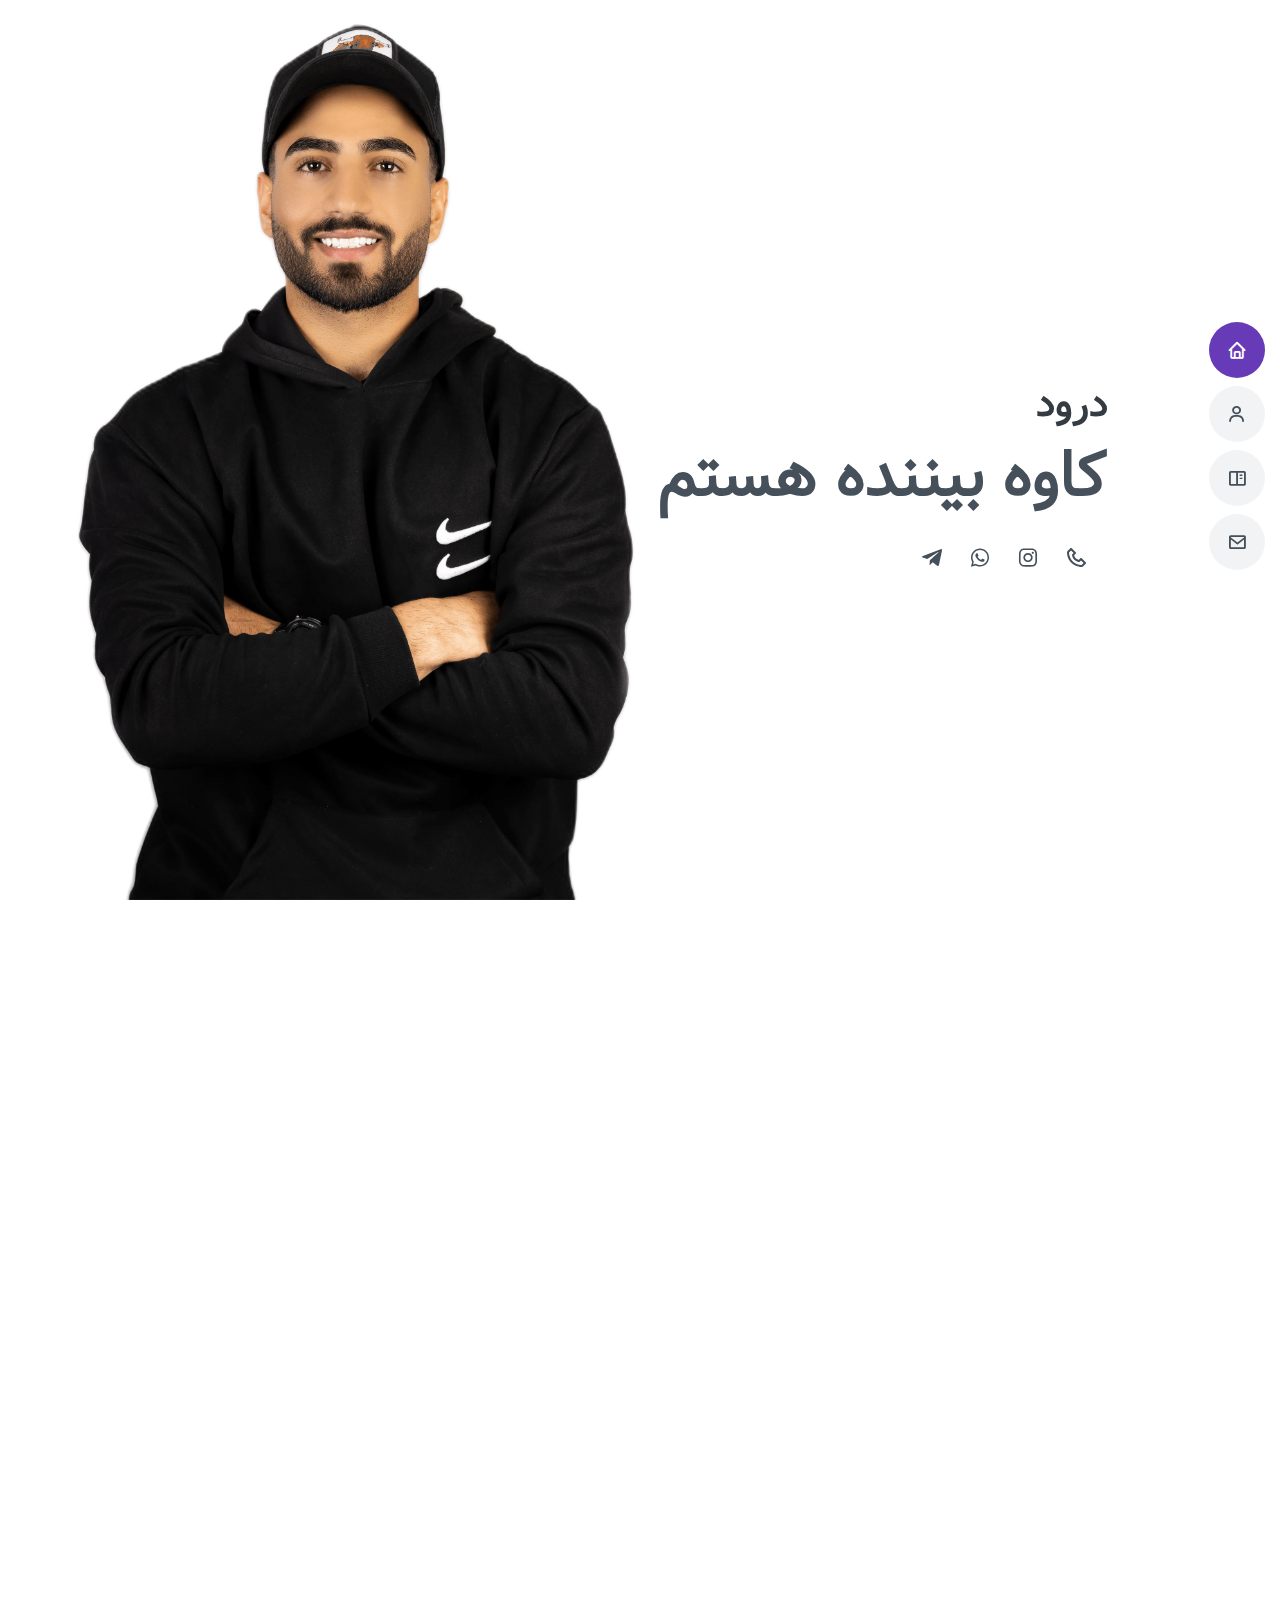
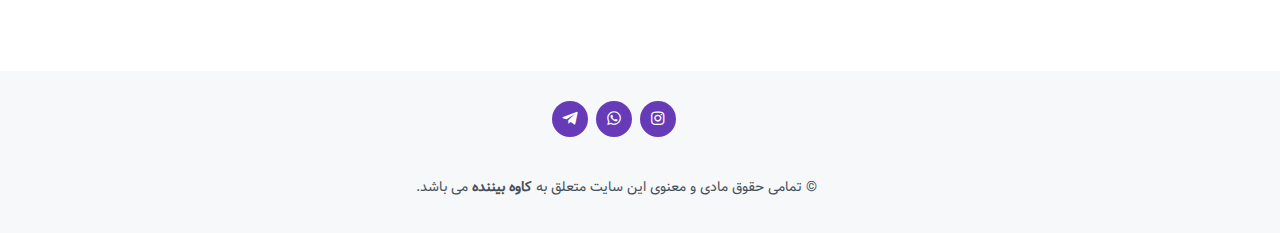
<file: index.html>
<!DOCTYPE html>
<html lang="fa" dir="rtl">

<head>
  <meta content="text/html; charset=utf-8" http-equiv="Content-Type" />
  <meta content="width=device-width, initial-scale=1.0" name="viewport">
  <meta content="IE=edge,chrome=1" http-equiv="X-UA-Compatible" />
  <meta name="apple-mobile-web-app-capable" content="yes" />

  <title>کاوه بیننده سایت شخصی</title>
  <meta name="description" content="سایت شخصی کاوه بیننده" />
  <meta name="keywords" content="کاوه,kaveh,binandeh" />
  <meta name="news_keywords" content="kaveh,binandeh,کاوه،بیننده" />
  <meta name="robots" content="index,follow" />
  <link rel="canonical" href="https://www.kavehbinandeh.ir" />
  <meta property="og:url" content="https://www.kavehbinandeh.ir" />
  <meta property="og:title" content="کاوه بیننده سایت شخصی" />
  <meta property="og:type" content="website" />
  <meta property="og:image" content="https://www.kavehbinandeh.ir/assets/img/mmm.png" />
  <meta property="og:site_name" content="کاوه بیننده" />
  <meta property="og:locale" content="fa" />
  <link rel="dns-prefetch" href="//www.kavehbinandeh.ir" />
  <link rel="dns-prefetch" href="//w.kavehbinandeh.ir" />
  <link rel="dns-prefetch" href="//www.w3.org" />
  <link rel="dns-prefetch" href="//www.googletagmanager.com" />
  <meta property="og:imagekavehbinandeh" content="https://www.kavehbinandeh.ir" />
  <meta name="msvalidate.01" content="B2616ADD44D6CE9BD176FF796E3D0261" />
  <meta name="google-site-verification" content="cI018bEkcDekL5Kyn3qM_lSj8zkBzKbfVLnFQs202uI" />
  <link rel="manifest" href="./manifest.json" />
  <!-- Favicons -->
  <link href="/assets/img/favicon.ico" rel="icon" />
  <link href="/assets/img/apple-touch-icon.png" rel="apple-touch-icon" />

  <!-- Vendor CSS Files -->
  <link href="/assets/vendor/aos/aos.css" rel="stylesheet" />
  <link href="/assets/vendor/bootstrap/css/bootstrap.rtl.min.css" rel="stylesheet" />
  <link href="/assets/vendor/bootstrap-icons/bootstrap-icons.css" rel="stylesheet" />
  <link href="/assets/vendor/boxicons/css/boxicons.min.css" rel="stylesheet" />
  <link href="/assets/vendor/glightbox/css/glightbox.min.css" rel="stylesheet" />
  <link href="/assets/vendor/swiper/swiper-bundle.min.css" rel="stylesheet" />

  <!-- Template Main CSS File -->
  <link href="/assets/css/style.css" rel="stylesheet" />
</head>

<body> <!-- ======= Mobile nav toggle button ======= --> <i class="bi bi-list mobile-nav-toggle d-lg-none"></i>
  <!-- ======= Header ======= -->
  <header id="header" class="d-flex flex-column justify-content-center">
    <nav id="navbar" class="navbar nav-menu ">
      <ul>
        <li> <a href="#hero" class="nav-link scrollto active"><i class="bx bx-home"></i> <span>خانه</span></a> </li>
        <li> <a href="#about" class="nav-link scrollto"><i class="bx bx-user"></i> <span>درباره من</span></a> </li>
        <li> <a href="#portfolio" class="nav-link scrollto"><i class="bx bx-book-content"></i> <span>تصاویر
              من</span></a> </li>
        <li> <a href="#contact" class="nav-link scrollto"><i class="bx bx-envelope"></i> <span>ارتباط با من</span></a>
        </li>
      </ul>
    </nav> <!-- .nav-menu -->
  </header> <!-- End Header --> <!-- ======= Hero Section ======= -->
  <section id="hero" class="d-flex flex-column justify-content-center">
    <div class="container mt-5 mt-sm-5 mohtava" data-aos="zoom-in" data-aos-delay="100">
      <h3>درود</h3>
      <h1>کاوه بیننده هستم</h1>
      <div class="social-links"> <a aria-label="call mohamad binandeh" href="tel:+0989160075812" class="instagram"><i
            class="bx bx-phone"></i></a> <a aria-label="instagram mohamad binandeh"
          href="https://www.instagram.com/mohamad__b.n.d/" class="instagram"><i class="bx bxl-instagram"></i></a> <a
          aria-label="whatsapp mohamad binandeh" href="https://api.whatsapp.com/send?phone=989160075812"
          class="instagram"><i class='bx bxl-whatsapp'></i></a> <a aria-label="telegram mohamad binandeh"
          href="https://t.me/Ahoramazda1999" class="instagram"><i class='bx bxl-telegram'></i></a> </div>
    </div>
  </section> <!-- End Hero -->
  <main id="main"> <!-- ======= About Section ======= -->
    <section id="about" class="about">
      <div class="container" data-aos="fade-up">
        <div class="section-title">
          <h2>درباره</h2>
          <p>درود کاوم این سایت فعلا سایت شخصی منه من با تمرکز بر لذت بردن از زندگی دارم زندگی میکنم.البته اگه
            بذارن🤷‍♂ جوری که برنامه ریختم به همین زودیا زندگیم یه بُر میخوره. البته اگه اینم بذارن در کل پسر خوبیم شعر
            و ورزش و پول رو هم خیلی دوس دارم🤍 در پایان با یه شعر از فردوسی تموم کنیم زِ گیتی دو کَس را سِپاس ، یکی حق
            شناسُ یکی حَد شناس </p>
        </div>
        <div class="row">
          <div class="col-lg-4">
            <div class="about-image"> <img src="/assets/img/nnn.webp" class="img-fluid" alt="kavehbinandeh" /> </div>
          </div>
          <div class="col-lg-8 pt-5 pt-lg-5 content" itemscope itemtype="https://www.kavehbinandeh.ir">
            <div class="row">
              <ul>
                <li> <i class="bi bi-chevron-right"></i> <strong>روز تولد : </strong>
                  <p class="persian-number" itemprop="birthday"> 14 اسفند 1378 </p>
                </li>
                <li> <i class="bi bi-chevron-right"></i> <strong>وبسایت : </strong> <span
                    itemprop="site">www.kavehbinandeh.ir</span> </li>
                <li> <i class="bi bi-chevron-right"></i> <strong>شماره تلفن : </strong> <span class="persian-number"
                    itemprop="tel"> 09160075812 </span> </li>
                <li> <i class="bi bi-chevron-right"></i> <strong>شهر : </strong> <span itemprop="adress">رامهرمز ،
                    خوزستان</span> </li>
                <li> <i class="bi bi-chevron-right"></i> <strong>سن : </strong> <span class="persian-number"
                    itemprop="age">23</span> </li>
                <li> <i class="bi bi-chevron-right"></i> <strong>ایمیل : </strong> <span
                    itemprop="email">mohamad.m.l.d.99@gmail.com</span> </li>
              </ul> <!-- </div> -->
            </div>
          </div>
        </div>
      </div>
    </section> <!-- End About Section --> <!-- ======= Portfolio Section ======= -->
    <section id="portfolio" class="portfolio section-bg">
      <div class="container" data-aos="fade-up">
        <div class="section-title">
          <h2>تصاویر من</h2>
        </div>
        <div class="row portfolio-container" data-aos="fade-up" data-aos-delay="200">
          <div class="col-lg-4 col-md-6 portfolio-item filter-web">
            <div class="portfolio-wrap"> <img src="/assets/img/portfolio/portfolio-2.jpg" class="img-fluid"
                alt="kavehbinandeh-tehran" /> </div>
          </div>
          <div class="col-lg-4 col-md-6 portfolio-item filter-app">
            <div class="portfolio-wrap"> <img src="/assets/img/portfolio/portfolio-3.jpg" class="img-fluid"
                alt="kavehbinandeh-azadi" /> </div>
          </div>
          <div class="col-lg-4 col-md-6 portfolio-item filter-app">
            <div class="portfolio-wrap"> <img src="/assets/img/portfolio/Mohsen-Chavoshi.jpg" class="img-fluid"
                alt="Mohsen-Chavoshi" /> </div>
          </div>
          <div class="col-lg-4 col-md-6 portfolio-item filter-card">
            <div class="portfolio-wrap"> <img src="/assets/img/portfolio/portfolio-4.jpg" class="img-fluid"
                alt="kavehbinandeh-Sunglasses" /> </div>
          </div>
          <div class="col-lg-4 col-md-6 portfolio-item filter-card">
            <div class="portfolio-wrap"> <img src="/assets/img/portfolio/g-shock.jpeg" class="img-fluid"
                alt="g-shock" /> </div>
          </div>
          <div class="col-lg-4 col-md-6 portfolio-item filter-card">
            <div class="portfolio-wrap"> <img src="/assets/img/portfolio/gardanband.jpg" class="img-fluid"
                alt="kavehbinandeh-gardanband" /> </div>
          </div>
        </div>
      </div>
    </section> <!-- End Portfolio Section --> <!-- ======= Contact Section ======= -->
    <section id="contact" class="contact text-center">
      <div class="container" data-aos="fade-up">
        <div class="section-title">
          <h2>ارتباط با من</h2>
        </div>
        <div class="row mt-1 text-center">
          <div class="col-lg-12">
            <div class="info">
              <div class="email">
                <h4>ایمیل</h4> <a href="mailto:mohamad.m.l.d.99@gmail.com">mohamad.m.l.d.99@gmail.com</a>
              </div>
              <div class="phone">
                <h4>شماره تلفن</h4> <a href="tel:+989160075812">09160075812</a>
              </div>
            </div>
          </div>
        </div>
      </div>
      </div>
    </section> <!-- End Contact Section -->
  </main> <!-- End #main --> <!-- ======= Footer ======= -->
  <footer id="footer">
    <div class="container">
      <div class="social-links ps-xl-5"> <a href="https://www.instagram.com/mohamad__b.n.d/" class="instagram"><i
            class="bx bxl-instagram"></i></a> <a href="https://api.whatsapp.com/send?phone=989160075812"
          class="instagram"><i class='bx bxl-whatsapp'></i></a> <a href="https://t.me/Ahoramazda1999"
          class="instagram"><i class='bx bxl-telegram'></i></a> </div>
      <div class="copyright ps-xl-5"> &copy; تمامی حقوق مادی و معنوی این سایت متعلق به <strong> <span>کاوه بیننده</span>
        </strong> می باشد. </div>
    </div>
  </footer> <!-- End Footer -->
  <div id="preloader"></div> <a href="#" class="back-to-top d-flex align-items-center justify-content-center"><i
      class="bi bi-arrow-up-short"></i></a> <!-- Vendor JS Files -->
  <script src="/assets/vendor/aos/aos.js"></script>
  <script src="/assets/vendor/bootstrap/js/bootstrap.bundle.min.js"></script>
  <script src="/assets/vendor/glightbox/js/glightbox.min.js"></script>
  <script src="/assets/vendor/isotope-layout/isotope.pkgd.min.js"></script>
  <script src="/assets/vendor/swiper/swiper-bundle.min.js"></script> <!-- Template Main JS File -->
  <script src="/assets/js/main.js"></script> <!-- Google Analytics --> <!-- End Google Analytics -->
</body>

</html>
</file>
<file: assets/css/style.css>
#header,.back-to-top{z-index:9997;position:fixed}#preloader,.mobile-nav-active,.portfolio .portfolio-wrap,section{overflow:hidden}.back-to-top,.portfolio .portfolio-wrap:hover .portfolio-info::after{bottom:15px;right:15px}@font-face{font-family:Vazir;src:url("../fonts/Vazir.eot");src:url("webfont.eot?#iefix") format("embedded-opentype"),url("../fonts/Vazir.woff2") format("woff2"),url("../fonts/Vazir.woff") format("woff"),url("../fonts/Vazir.ttf") format("truetype");font-weight:400}@font-face{font-family:Samim;src:url("../fonts/Samim-FD.eot");src:url("../fonts/Samim-FD.eot?#iefix") format("embedded-opentype"),url("../fonts/Samim-FD.woff") format("woff"),url("../fonts/Samim-FD.ttf") format("truetype");font-weight:400}body{font-family:Vazir,Samim,"Open Sans",sans-serif;color:#272829}#hero .social-links a:hover,a,a:hover{color:#8a3ffc}a,a:hover{text-decoration:none}h1,h2,h3,h4,h5,h6{font-family:Vazir,Samim,Raleway,sans-serif}.persian-number{font-family:Samim!important}.back-to-top{visibility:hidden;opacity:0;background:#673ab7;width:40px;height:40px;border-radius:50px;transition:.4s}.back-to-top i{font-size:28px;color:#fff;line-height:0}.back-to-top:hover,.contact .info .address:hover i,.contact .info .email:hover i,.contact .info .phone:hover i{background:#8a3ffc;color:#fff}.back-to-top.active{visibility:visible;opacity:1}#preloader{position:fixed;top:0;left:0;right:0;bottom:0;z-index:9999;background:#fff}#preloader:before{content:"";position:fixed;top:calc(50% - 30px);left:calc(50% - 30px);border:6px solid #8a3ffc;border-top-color:#fff;border-bottom-color:#fff;border-radius:50%;width:60px;height:60px;animation:1s linear infinite animate-preloader}@keyframes animate-preloader{0%{transform:rotate(0)}100%{transform:rotate(360deg)}}@media screen and (max-width:768px){#hero{width:100%!important;height:100vh!important;background-size:cover!important}[data-aos-delay]{transition-delay:0!important}.about .blob img{max-width:400px;max-height:500px}}#header{top:0;bottom:0;transition:.5s;padding:15px;overflow-y:auto}@media (max-width:991px){#header{width:300px;background:#fff;border-right:1px solid #e6e9ec;left:-300px}}@media (min-width:991px){#main{margin-right:100px}}.nav-menu{padding:0;display:block}.nav-menu *{margin:0;padding:0;list-style:none}.nav-menu>ul>li{position:relative;white-space:nowrap}.nav-menu a,.nav-menu a:focus{display:flex;align-items:center;color:#45505b;padding:10px 18px;margin-bottom:8px;transition:.3s;font-size:15px;border-radius:50px;background:#f2f3f5;height:56px;width:100%;overflow:hidden}.nav-menu a i,.nav-menu a:focus i{font-size:20px}.nav-menu a span,.nav-menu a:focus span{padding:0 5px 0 7px;color:#45505b}.nav-menu .active,.nav-menu .active:focus,.nav-menu a:hover,.nav-menu li:hover>a{color:#fff;background:#673ab7}.nav-menu .active span,.nav-menu .active:focus span,.nav-menu a:hover span,.nav-menu li:hover>a span{color:#fff}.nav-menu a:hover,.nav-menu li:hover>a{width:100%;color:#fff}.nav-menu a:hover span,.nav-menu li:hover>a span{display:block}.mobile-nav-toggle{position:fixed;right:10px;top:10px;z-index:9998;border:0;background:0;font-size:28px;transition:.4s;outline:0!important;line-height:0;cursor:pointer;border-radius:50px;padding:5px}.mobile-nav-toggle i{color:#45505b}.mobile-nav-active #header{left:0}.mobile-nav-active .mobile-nav-toggle{color:#fff;background-color:#673ab7}#hero{width:100%;height:100vh;background:url("../img/mmm.webp") top left/contain no-repeat #fff;position:relative}@media (min-width:992px){.nav-menu a,.nav-menu a:focus{width:56px}.nav-menu a span,.nav-menu a:focus span{display:none;color:#fff}#hero{padding-right:160px}}#hero h1{margin:0;font-size:64px;font-weight:700;color:#45505b}#hero h3{margin:10px 0;font-size:40px;font-weight:600;color:#343b42}#hero p{color:#45505b;margin:15px 0 0;font-size:26px;font-family:Samim,Poppins,sans-serif}@keyframes textShine{0%{background-position:0 50%}100%{background-position:100% 50%}}#hero p span{color:#673ab7;letter-spacing:1px}#hero .social-links{margin-top:30px}#hero .social-links a{font-size:24px;display:inline-block;color:#45505b;line-height:1;margin-right:20px;transition:.3s}@media (max-width:992px){#hero{text-align:center;background-position:center}#hero h1{font-size:32px;line-height:36px}#hero h3{font-size:28px;line-height:30px}#hero p{margin-top:10px;font-size:20px;line-height:24px}#hero .social-links a{color:#fdcb6e}#hero h1,#hero h3{color:#fff}}section{padding:60px 0}.section-title{text-align:center;padding-bottom:30px}.section-title h2{font-size:32px;font-weight:700;text-transform:uppercase;margin-bottom:20px;padding-bottom:20px;position:relative;color:#45505b}.section-title h2::before{content:"";position:absolute;display:block;width:120px;height:1px;background:#ddd;bottom:1px;left:calc(50% - 60px)}.section-title h2::after{content:"";position:absolute;display:block;width:40px;height:3px;background:#8a3ffc;bottom:0;left:calc(50% - 20px)}.about .content p:last-child,.section-title p{margin-bottom:0}.about .content h3{font-weight:700;font-size:26px;color:#728394}.about .about-image{width:100%;height:100%}@-webkit-keyframes float{0%,100%{-webkit-transform:translateY(0);transform:translateY(0);opacity:1}25%{-webkit-transform:translateX(10px);transform:translateX(10px);opacity:1}50%{-webkit-transform:translateY(8px);transform:translateY(8px);opacity:1}75%{-webkit-transform:translateX(8px);transform:translateX(8px);opacity:1}}@keyframes float{0%,100%{-webkit-transform:translateY(0);transform:translateY(0);opacity:1}25%{-webkit-transform:translateX(10px);transform:translateX(10px);opacity:1}50%{-webkit-transform:translateY(8px);transform:translateY(8px);opacity:1}75%{-webkit-transform:translateX(8px);transform:translateX(8px);opacity:1}}.about .content ul{list-style:none;padding:100px 0}.about .content ul li{text-align:center;margin-bottom:20px;display:flex;align-items:center;justify-content:center}.about .content ul strong{margin-right:10px}.about .content ul i{font-size:16px;margin-right:5px;color:#673ab7;line-height:0}.portfolio .portfolio-item{margin-bottom:30px}.portfolio #portfolio-flters{padding:2px 15px;margin:0 auto 25px;list-style:none;text-align:center;background:#fff;border-radius:50px}.portfolio #portfolio-flters li{cursor:pointer;display:inline-block;padding:10px 15px;font-size:14px;font-weight:600;line-height:1;text-transform:uppercase;color:#272829;margin-bottom:5px;transition:.3s ease-in-out}.portfolio #portfolio-flters li.filter-active,.portfolio #portfolio-flters li:hover{color:#673ab7}.portfolio #portfolio-flters li:last-child{margin-right:0}.portfolio .portfolio-wrap{transition:.3s;position:relative;z-index:1;background:rgba(69,80,91,.8)}.portfolio .portfolio-wrap::before{content:"";background:rgba(255,255,255,.7);position:absolute;left:30px;right:30px;top:30px;bottom:30px;transition:.3s ease-in-out;z-index:2;opacity:0}.portfolio .portfolio-wrap .portfolio-info{opacity:0;position:absolute;top:0;left:0;right:0;bottom:0;text-align:center;z-index:3;transition:.3s ease-in-out;display:flex;flex-direction:column;justify-content:center;align-items:center}.portfolio .portfolio-wrap .portfolio-info::before{display:block;content:"";width:48px;height:48px;position:absolute;top:35px;left:35px;border-top:3px solid #d7dce1;border-left:3px solid #d7dce1;transition:.5s;z-index:9994}.portfolio .portfolio-wrap .portfolio-info::after{display:block;content:"";width:48px;height:48px;position:absolute;bottom:35px;right:35px;border-bottom:3px solid #d7dce1;border-right:3px solid #d7dce1;transition:.5s;z-index:9994}.portfolio .portfolio-wrap .portfolio-info h4{font-size:20px;color:#45505b;font-weight:600}.portfolio .portfolio-wrap .portfolio-info p{color:#45505b;font-size:14px;text-transform:uppercase;padding:0;margin:0}.portfolio .portfolio-wrap .portfolio-links{text-align:center;z-index:4}.portfolio .portfolio-wrap .portfolio-links a{color:#45505b;margin:0 2px;font-size:28px;display:inline-block;transition:.3s}.portfolio .portfolio-wrap .portfolio-links a:hover{color:#148af9}.portfolio .portfolio-wrap:hover::before{top:0;left:0;right:0;bottom:0;opacity:1}.portfolio .portfolio-wrap:hover .portfolio-info{opacity:1}.portfolio .portfolio-wrap:hover .portfolio-info::before{top:15px;left:15px}.portfolio-details{padding-top:40px}.portfolio-details .portfolio-details-slider img{width:100%}.portfolio-details .portfolio-details-slider .swiper-pagination{margin-top:20px;position:relative}.portfolio-details .portfolio-details-slider .swiper-pagination .swiper-pagination-bullet{width:12px;height:12px;background-color:#fff;opacity:1;border:1px solid #0563bb}.portfolio-details .portfolio-details-slider .swiper-pagination .swiper-pagination-bullet-active{background-color:#0563bb}.portfolio-details .portfolio-info{padding:30px;box-shadow:0 0 30px rgba(69,80,91,.08)}.portfolio-details .portfolio-info h3{font-size:22px;font-weight:700;margin-bottom:20px;padding-bottom:20px;border-bottom:1px solid #eee}.portfolio-details .portfolio-info ul{list-style:none;padding:0;font-size:15px}.portfolio-details .portfolio-info ul li+li{margin-top:10px}.portfolio-details .portfolio-description{padding-top:30px}.portfolio-details .portfolio-description h2{font-size:26px;font-weight:700;margin-bottom:20px}.portfolio-details .portfolio-description p{padding:0}.contact .info{width:100%;background:#fff}.contact .info i{font-size:20px;color:#673ab7;float:right;width:44px;height:44px;background:#eef7ff;display:flex;justify-content:center;align-items:center;border-radius:50px;transition:.3s ease-in-out}.contact .info h4{font-size:22px;font-weight:600;margin-bottom:5px;color:#45505b}.contact .info a{padding:10px 0;margin-bottom:0;font-size:14px;color:#728394}.contact .info .email,.contact .info .phone{margin-top:40px}@keyframes animate-loading{0%{transform:rotate(0)}100%{transform:rotate(360deg)}}#footer{background:#f7f8f9;color:#45505b;font-size:14px;text-align:center;padding:30px 0}#footer h3{font-size:36px;font-weight:700;position:relative;font-family:Poppins,sans-serif;padding:0;margin:0 0 15px}#footer .social-links,#footer p{margin:0 0 40px}#footer p{font-size:15;font-style:italic;padding:0}#footer .social-links a{font-size:18px;display:inline-block;background:#673ab7;color:#fff;line-height:1;padding:8px 0;margin-right:4px;border-radius:50%;text-align:center;width:36px;height:36px;transition:.3s}#footer .social-links a:hover{background:#8a3ffc;color:#fff;text-decoration:none}#footer .copyright{margin:0 0 5px}#footer .credits{font-size:13px}
</file>
